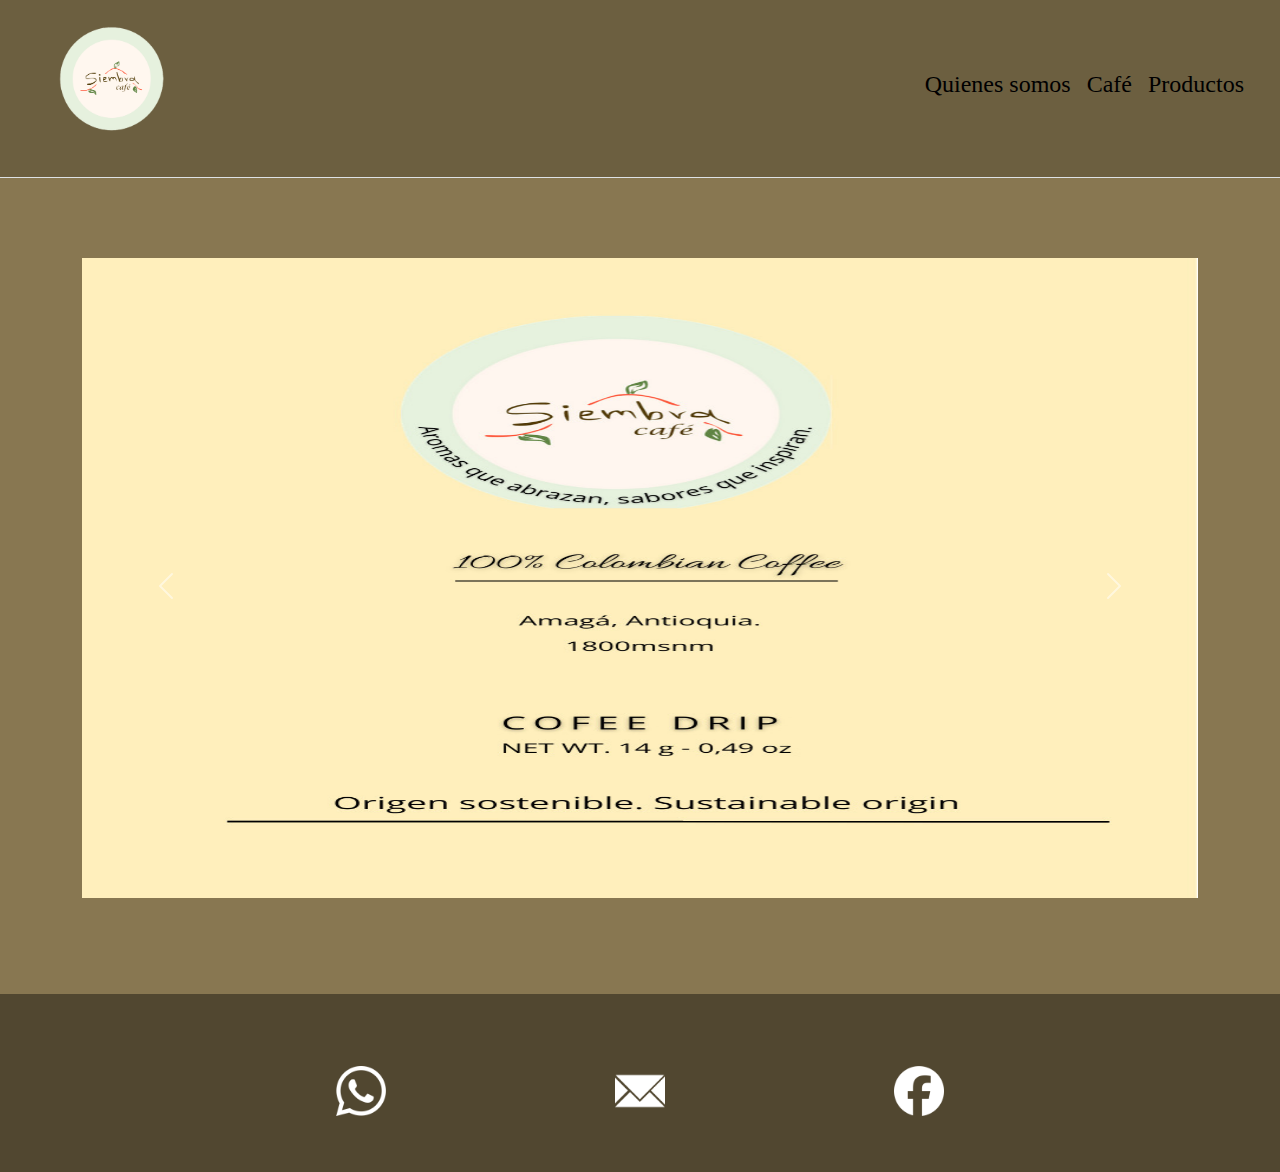
<file: index.html>
<!DOCTYPE html>
<html lang="en">
<head>
    <meta charset="UTF-8">
    <meta name="viewport" content="width=device-width, initial-scale=1.0">
    <link href="https://cdn.jsdelivr.net/npm/bootstrap@5.3.3/dist/css/bootstrap.min.css" rel="stylesheet" integrity="sha384-QWTKZyjpPEjISv5WaRU9OFeRpok6YctnYmDr5pNlyT2bRjXh0JMhjY6hW+ALEwIH" crossorigin="anonymous">
    <title>Siembra Café - Inicio</title>
    <link rel="stylesheet" href="./styles/styles.css">
    <link rel="icon" href="./images/LOGO-2-1.png">
</head>
<body>
    <nav class="navbar navbar-expand-md border-bottom border-body" style="background-color: var(--secondary-coffee);">
        <div class="container-fluid">
          <button class="navbar-toggler" type="button" data-bs-toggle="collapse" data-bs-target="#navbar-toggler" aria-controls="navbarTogglerDemo01" aria-expanded="false" aria-label="Toggle navigation">
            <span class="navbar-toggler-icon"></span>
          </button>
          <div class="collapse navbar-collapse" id="navbar-toggler">
            <img id="header-img" class="navbar-brand" width="180" src="./images/simbra cafe.png" alt="logo"></img>
            <ul class="navbar-nav d-flex justify-content-center align-items-center">
              
              <li class="nav-item">
                <a class="nav-link active" aria-current="page" href="./about-us.html"><h2>Quienes somos</h2></a>
              </li>
              <li class="nav-item">
                <a class="nav-link active" aria-current="page" href="./coffee.html"><h2>Café</h2></a>
              </li>
              <li class="nav-item">
                <a class="nav-link active" aria-current="page" href="./products.html"><h2>Productos</h2></a>
              </li>
              
            </ul>
          </div>
        </div>
    </nav>

    <section class="show-up-caraousel">
        <div class="container show-up-caraousel-principal">
            <div id="carouselExampleInterval" class="carousel slide" data-bs-ride="carousel">
                <div class="carousel-inner">
                  <div class="carousel-item active" data-bs-interval="5000">
                    <a>
                        <img src="./images/etiqueta.jpg" class="d-block w-100" alt="" styles="width:100%">
                        <p class="carousel-p"></p>
                    </a>
                  </div>
                  <div class="carousel-item">
                    <a>
                        <img src="./images/etiqueta.jpg" class="d-block w-100" alt="" styles="width:5%">
                        <p class="carousel-p"></p>
                    </a>
                  </div>
                  <div class="carousel-item" data-bs-interval="5000">
                    <a>
                        <img src="./images/etiqueta.jpg" class="d-block w-100" alt="" styles="width:100%">
                        <p class="carousel-p"></p>
                    </a>
                  </div>
                  <div class="carousel-item">
                    <a>
                        <img src="./images/etiqueta.jpg" class="d-block w-100" alt="" styles="width:20%">
                    <p class="carousel-p"></p>
                    </a>
                    
                  </div>
                  
                </div>
                <button class="carousel-control-prev" type="button" data-bs-target="#carouselExampleInterval" data-bs-slide="prev">
                  <span class="carousel-control-prev-icon" aria-hidden="true"></span>
                  <span class="visually-hidden">Anterior</span>
                </button>
                <button class="carousel-control-next" type="button" data-bs-target="#carouselExampleInterval" data-bs-slide="next">
                  <span class="carousel-control-next-icon" aria-hidden="true"></span>
                  <span class="visually-hidden">Siguiente</span>
                </button>
              </div>
        </div>
    </section>

    

    <footer>
      <section class="contacto" style="width: 100%; margin:3rempx; padding:0.5rem; background-color: var(--terceary-coffee);">
          <div class="container">
              <div class="text-center justify-content-center align-items-center">
                  <div class="row" style="margin:1rem;">
                      <div class="col-12 col-sm-12 col-md-12 col-lg-12 seccion-titulo text-align-center">
                        
                      </div>
                      
                  </div>
                  <div class="row justify-content-center">
                      <div class="col-12 col-sm-12 col-md-3 col-lg-3"> 
                          <a target="_blank" href="https://wa.me/">
                          <img src="./images/logosExt/business_whatsapp_icon_250128.png" alt="WA Bussines" style="width: 50px; height: 50px;">
                          </a>
                      </div>
                      <div class="col-12 col-sm-12 col-md-3 col-lg-3"> 
                          <a target="_blank" href="">
                              <img src="./images/logosExt/mail_email_message_electronic_online_web_icon-icons.com_59986.png" alt="Mail" style="width: 50px; height: 50px;">
                          </a>
                      </div>
                      <div class="col-12 col-sm-12 col-md-3 col-lg-3">
                          <a target="_blank" href="https://www.facebook.com/Solucionesconenergia?mibextid=ZbWKwL">
                              <img src="./images/logosExt/facebook.png" alt="Facebook" style="width: 50px; height: 50px;">
                          </a>
                      </div>
  
                      
                      
                  </div>
                  
              </div>
          </div>
      </section>
    </footer>

    <script src="https://cdn.jsdelivr.net/npm/bootstrap@5.3.3/dist/js/bootstrap.bundle.min.js" integrity="sha384-YvpcrYf0tY3lHB60NNkmXc5s9fDVZLESaAA55NDzOxhy9GkcIdslK1eN7N6jIeHz" crossorigin="anonymous"></script>
</body>
</html>
</file>
<file: styles/styles.css>
/* General */
:root {
    --main-black: #100710;
    --main-coffee:#887751;
    --main-skin:#feeebc;
    --main-white:#faf4eb;
    --main-red:#d45f44;

    --secondary-coffee:#6c5f40;
    --terceary-coffee:#514730;

}
@font-face {
    font-family: 'MyTitleFont';
    src: url('./fonts/title/LibreBaskerville-Bold.ttf'),
}
@font-face {
    font-family: 'MySubtitleFont';
    src: url('./fonts/subtitle/static/Manrope-SemiBold.ttf'),
}
@font-face {
    font-family: 'MyParagraphFont';
    src: url('./fonts/paragraph/static/NunitoSans_10pt-Medium.ttf'),
}

/* Nav-bar */
.navbar{
    padding: 1rem;
    
}
.navbar-collapse{
    align-items: center;
    justify-content: space-between;
}
.nav-item{
    color:var(--main-black);
}

body{
    background-color:var(--main-coffee);
}
section{
    display: flex;
    flex-direction: column;
    align-items: center;
    justify-content: center;
}


h1{
    font-size: 2.7rem;
    font-family: 'MyTitleFont';
}
h5{
    font-size: 1.7rem;
    font-family: 'MyTitleFont';
}
h2{
    font-family: 'MySubitleFont';
    font-size:1.5rem;
    text-align: center;
}
p{
    font-family: 'MyParagraphFont';
    font-size:1.8rem;
}
.texto-blanco{
    color: var(--main-white);
}
.hero-principal h2{
    font-size: 1.5rem;
}

.seccion-titulo{
    font-size: 2rem;
    font-family: 'MyTitleFont';
}
.seccion-texto{
    font-size:1.2rem;
    padding:15px 0;
    text-align: center;
}
.row{
    margin: 3rem 0;
}
button{
    text-align: center;
    justify-content: center;
    align-items: center;
}
.button{
    background-color: var(--main-coffee);
    border-radius: 40%;
    border: rgba(var(--main-coffee),0.5);
    box-shadow: var(--main-black);
}

p{
    font-size: 30px;
    font-family: 'MyParagraphFont';
}
.text-justify{
    text-align: justify;
}
.texto-naranja{
    color:var(--main-white);
    margin:1.5rem;
}
.btn-primary{
    background-color:var(--main-orange);
    border:none;
}
.contact-button{
    margin:1.1rem;
    padding:1.2rem;
}

/* Nav-bar */
.nav-link{
    font-size: 1.1rem;
}

/* Carrusel */
.show-up-caraousel{
    height: 50%;
    margin:5rem 0;
    
}
.carousel-item img{
    height:40rem;
}
.carousel-p{
    font-size: 1.5rem;
}

/* About me */
.who-we-are{
    font-size: 1.3rem;
}
.who-we-are img{
    justify-content: center;
    text-align: center;
    height:auto;
    max-height: 100%;
}

/*Shop*/
.shop{
    margin:2rem;
}
.btn{
    background-color: var(--main-red);
}
.btn:hover{
    background-color: var(--main-coffee);
}
.btn:active + .card-body {
    background-color: var(--secundary-coffee) !important; 
}
a:active{
    background-color: var(--secundary-coffee) !important; 
}
.card{
    margin:1rem;
}
.card-text{
    font-size: 1.4rem;
}
/*Contactanos*/
.contact-us{
    margin:2rem;
}
  


/* Responsive */
@media screen and (max-width: 992px) { /* Para pantallas pequeñas */
    .texto-servicio2, .texto-servicio1 {
        text-align: center; /* Centra el texto en pantallas pequeñas */
    }
}

@media screen and (min-width: 992px) { /* Para pantallas medianas y grandes */
    .row {
        display: flex;
        align-items: center; /* Alinea el contenido verticalmente */
    }
    .texto-servicio1 {
        text-align: right;
        justify-content: flex-end;
    }
    .texto-servicio2 {
        text-align: left; /* En pantallas medianas/grandes, el texto está alineado a la izquierda */
        justify-content: flex-start;
    }

    .foto-servicio {
        flex: 1; /* Imagen ocupa la mitad del ancho */
    }

    .texto-servicio2, .texto-servicio1{
        flex: 1; /* Texto ocupa la otra mitad */
    }
}


@media screen and (max-width:767px){
    .navbar-brand{
        display:none;
    }
}

@media screen and (min-width:700px){
    .hero-inferior-imagen{
        max-width: 600px;
    }
    
}
</file>
